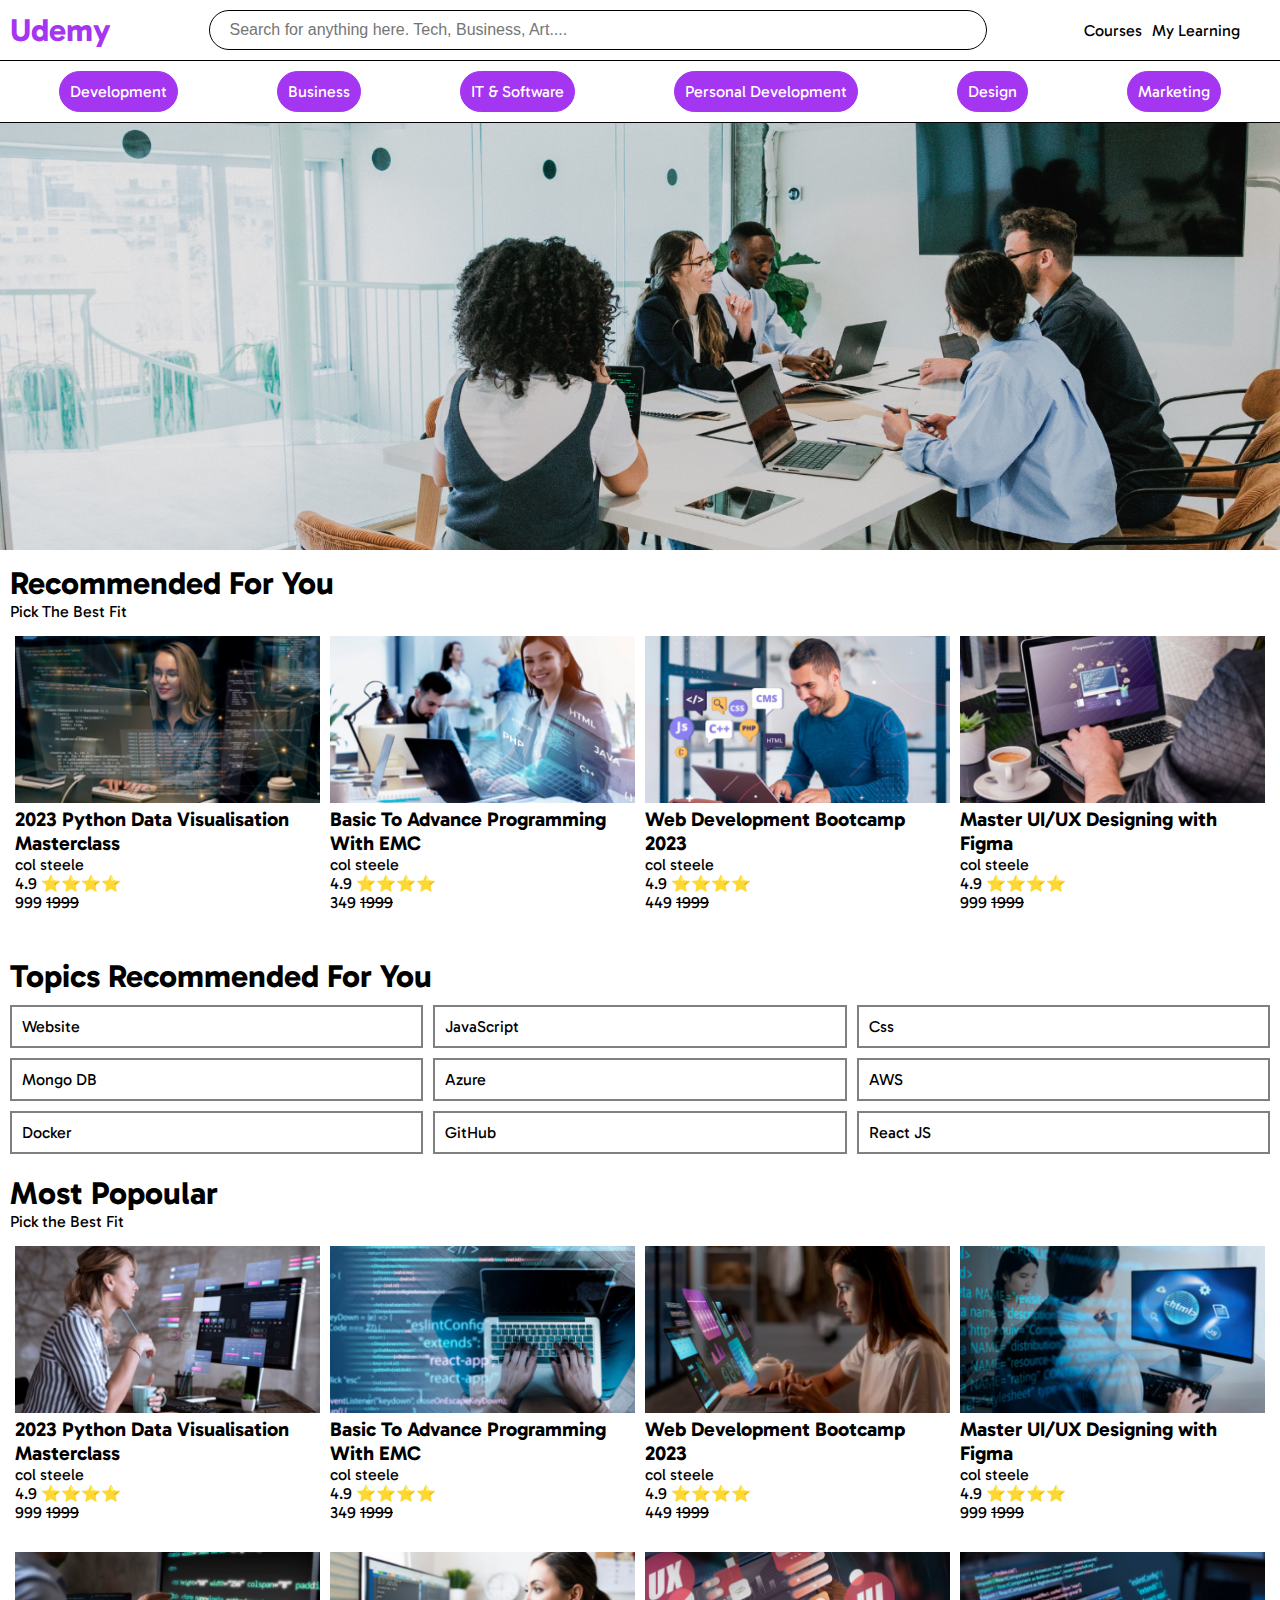
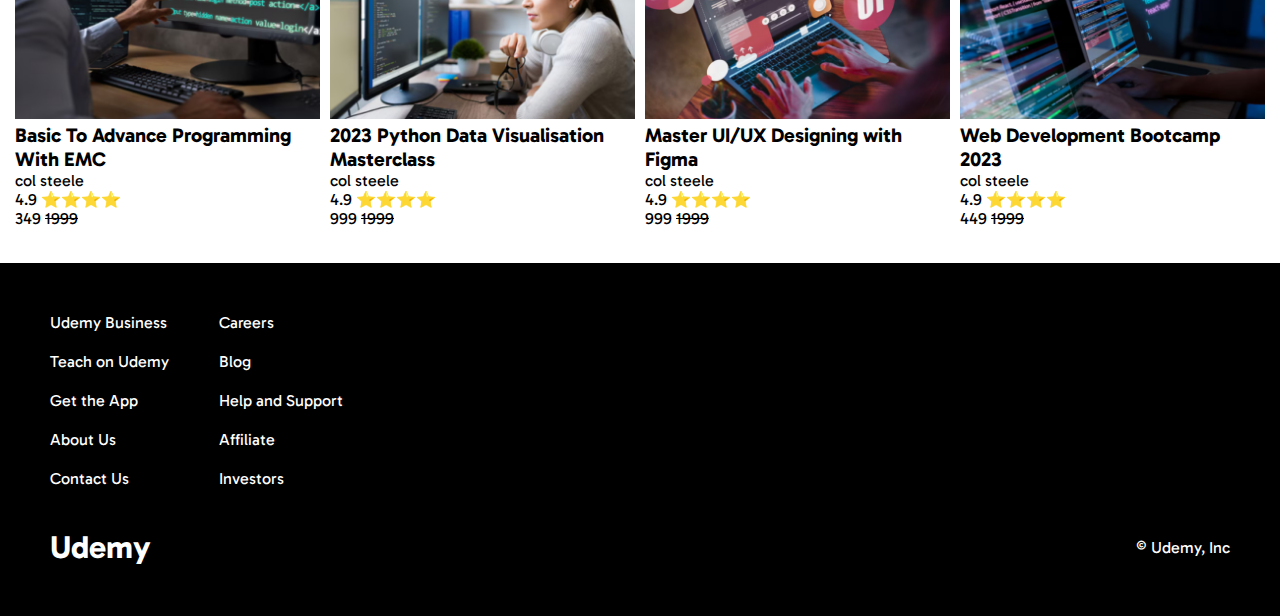
<file: index.html>
<!DOCTYPE html>
<html lang="en">

<head>
    <meta charset="UTF-8">
    <meta name="viewport" content="width=device-width, initial-scale=1.0">
    <title>Udemy</title>
    <!----Google Style Sheet For Fonts---->
    <link rel="preconnect" href="https://fonts.googleapis.com">
    <link rel="preconnect" href="https://fonts.gstatic.com" crossorigin>
    <link href="https://fonts.googleapis.com/css2?family=Gabarito:wght@400..900&display=swap" rel="stylesheet">
    <!--My Style Sheet-->
    <link rel="stylesheet" href="style.css">
    <!----FontAwesome CDN Link---->
    <link rel="stylesheet" href="https://cdnjs.cloudflare.com/ajax/libs/font-awesome/6.4.2/css/all.min.css"
        integrity="sha512-z3gLpd7yknf1YoNbCzqRKc4qyor8gaKU1qmn+CShxbuBusANI9QpRohGBreCFkKxLhei6S9CQXFEbbKuqLg0DA=="
        crossorigin="anonymous" referrerpolicy="no-referrer" />



</head>

<body>
    <!-------Navbar-->
    <div class="navbar">
        <div class="navbar__s1">
            <h1 class="navbar__s1__title">Udemy</h1>
        </div>

        <div class="navbar__s2">
            <i class="fa-solid fa-magnifying-glass" style="color: #000000;"></i>
            <input placeholder="Search for anything here. Tech, Business, Art....">
        </div>

        <div class="navbar__s3">
            <p> Courses</p>
            <!-- <p> My Learning </p> -->
             <div class="mylearning">
                <p> My Learning</p>
                <div class="mylearning__popup">
                    <p> You did not purchase anything yet?</p>
                </div>

             </div>
            <i class="fa-solid fa-cart-plus" style="color: #000000;"></i>
            <i class="fa-solid fa-bell" style="color: #000000;"></i>
            <i class="fa-solid fa-user" style="color: #000000;"></i>
        </div>
        <div class="navbar__s4">
            <i class="fa-solid fa-bars"></i>
        </div>
    </div>
    <!-----Categories-->
    <div class="categories">
        <p> Development</p>
        <p> Business</p>
        <p> IT & Software</p>
        <p> Personal Development</p>
        <p> Design</p>
        <p> Marketing</p>
    </div>
    <!-----Sale Image-->

    <div class="sale-image">
        <img src="./images/sale-image.png" alt="sale-image">
        <div class="sale-image__offer">
            <h2> Udemy Flash Sale! 24 Hours To Save.</h2>
            <p> Get the top Courses for just 499. Just one day to save but a
                lifetime to learn    </p>
        </div>
    </div>

    <!---- Recommended-->
    <div class="recommended">
        <h1 class="recommended__title">Recommended For You</h1>
        <p> Pick The Best Fit</p>
        <div class="recommended__container">
            <div class="course-card">
                <img src="./images/c1.png">
                <h3>2023 Python Data Visualisation Masterclass </h3>
                <p> col steele</p>
                <p> 4.9 ⭐⭐⭐⭐</p>
                <p>999 <del> 1999</del></p>
            </div>
            <div class="course-card">
                <img src="./images/c4.png">
                <h3> Basic To Advance Programming With EMC </h3>
                <p> col steele</p>
                <p> 4.9 ⭐⭐⭐⭐</p>
                <p>349 <del> 1999</del></p>
            </div>
            <div class="course-card">
                <img src="./images/c2.png">
                <h3> Web Development Bootcamp 2023 </h3>
                <p> col steele</p>
                <p> 4.9 ⭐⭐⭐⭐</p>
                <p>449 <del> 1999</del></p>
            </div>
            <div class="course-card">
                <img src="./images/c3.png">
                <h3> Master UI/UX Designing with Figma </h3>
                <p> col steele</p>
                <p> 4.9 ⭐⭐⭐⭐</p>
                <p>999 <del> 1999</del></p>
            </div>
        </div>
    </div>
    <!------Topic-->
    <div class="topics">
        <h1 class="topics__title"> Topics Recommended For You </h1>
        <div class="topics__container">
            <p>Website</p>
            <p>JavaScript</p>
            <p>Css</p>
            <p>Mongo DB</p>
            <p>Azure</p>
            <p>AWS</p>
            <p>Docker</p>
            <p>GitHub</p>
            <p>React JS</p>
        </div>
    </div>
    <!-----Popular-->
    <div class="popular">
        <h1 class="popular__title">Most Popoular</h1>
        <p class="popular__subtitle">Pick the Best Fit</p>
        <div class="popular__container">
            <div class="course-card">
                <img src="./images/p1.png">
                <h3>2023 Python Data Visualisation Masterclass </h3>
                <p> col steele</p>
                <p> 4.9 ⭐⭐⭐⭐</p>
                <p>999 <del> 1999</del></p>
            </div>
            <div class="course-card">
                <img src="./images/p2.png">
                <h3> Basic To Advance Programming With EMC </h3>
                <p> col steele</p>
                <p> 4.9 ⭐⭐⭐⭐</p>
                <p>349 <del> 1999</del></p>
            </div>
            <div class="course-card">
                <img src="./images/p3.png">
                <h3> Web Development Bootcamp 2023 </h3>
                <p> col steele</p>
                <p> 4.9 ⭐⭐⭐⭐</p>
                <p>449 <del> 1999</del></p>
            </div>
            <div class="course-card">
                <img src="./images/p4.png">
                <h3> Master UI/UX Designing with Figma </h3>
                <p> col steele</p>
                <p> 4.9 ⭐⭐⭐⭐</p>
                <p>999 <del> 1999</del></p>
            </div>
            <div class="course-card">
                <img src="./images/p5.png">
                <h3> Basic To Advance Programming With EMC </h3>
                <p> col steele</p>
                <p> 4.9 ⭐⭐⭐⭐</p>
                <p>349 <del> 1999</del></p>
            </div>
            <div class="course-card">
                <img src="./images/p6.png">
                <h3>2023 Python Data Visualisation Masterclass </h3>
                <p> col steele</p>
                <p> 4.9 ⭐⭐⭐⭐</p>
                <p>999 <del> 1999</del></p>
            </div>
            <div class="course-card">
                <img src="./images/p8.png">
                <h3> Master UI/UX Designing with Figma </h3>
                <p> col steele</p>
                <p> 4.9 ⭐⭐⭐⭐</p>
                <p>999 <del> 1999</del></p>
            </div>
            <div class="course-card">
                <img src="./images/p7.png">
                <h3> Web Development Bootcamp 2023 </h3>
                <p> col steele</p>
                <p> 4.9 ⭐⭐⭐⭐</p>
                <p>449 <del> 1999</del></p>
            </div>
        </div>
    </div>
    <!----Footer-->
    <div class="footer">
        <div class="footer__one">
            <div class="footer__one__s1">
                <p> Udemy Business</p>
                <p> Teach on Udemy</p>
                <p> Get the App</p>
                <p>About Us</p>
                <p> Contact Us</p>
            </div>
            <div class="footer__one__s2">
                <p>Careers</p>
                <p>Blog</p>
                <p>Help and Support</p>
                <p>Affiliate</p>
                <p>Investors</p>
            </div>
        </div>
        <div class="footer__two">
            <h1>Udemy</h1>
            <p>&copy; Udemy, Inc</p>
        </div>
    </div>
</body>

</html>
</file>
<file: style.css>
*{
    margin: 0;
    padding: 0;
}

body{
    
    font-family: "Gabarito", serif;
    
}
.navbar{
    padding: 10px;
    display: flex;
    justify-content: space-between;
    border-bottom: 1px solid #000;
    gap:10px;
    align-items: center;
    position: sticky;
    top:0;
    background-color: #fff ;
    z-index: 1;
}
.navbar__s1__title{

    color: #A435F0;
}
.navbar__s2{
    padding: 10px;
    border: 1px solid #000;
    border-radius: 30px;
    width: 60%;
    display: flex;
    gap:10px;
    align-items: center;
}
.navbar__s2 input{
    border: none;
    width: 100%;
    font-size: 16px;
    background-color: transparent;
}
.navbar__s2 input:focus{
    outline: none;
}
.navbar__s3{
    display: flex;
    gap: 10px;
    align-items: center;

}
.navbar__s4{
    display: none;
}
/*----MyLearning Popup--*/
.mylearning{
    position: relative;
    cursor: pointer;
    

}
.mylearning__popup{
    position: absolute;
    background-color: #fff;
    border: 2px solid #fff;
    width: 100px;
    top:150%;
    padding: 20px;
    right: 0;
    display: none;
}
.mylearning:hover .mylearning__popup{
    display: block !important;
}
.categories{
    display: flex;
    padding: 10px;
    border-bottom: 1px solid #000;
    justify-content: space-around;
}
.categories p{
    background-color: #A435F0;
    color: #fff;
    padding: 10px;
    border-radius: 30px;
    border: #A435F0 1px solid;
}
.categories p:hover{
    transition: 2s;
    background: transparent;
    color: #000;
    border: #A435F0 1px solid;
}

.sale-image{
    position: relative;
    
}
.sale-image__offer {
    position: absolute;
    width: 28%;
    border: 2px solid #000;
    background-color: #fff;
    padding: 2%;
    top: 20%;
    left: 3%;
    animation-name: zoom;
    animation-duration: 2s;
    opacity: 0;
    animation-fill-mode: forwards;
}
@keyframes zoom{

    0%{
        transform: scale(0);
        opacity: 0;
    }
    100%{
        transform: scale(1);
        opacity: 1;
    }
}
.sale-image img{
    width: 100%;
    
}
.recommended{
    padding: 10px;

}
.recommended__container{
     display: flex;
     flex-wrap: wrap;
     justify-content: space-between;
     margin-top: 10px;
}
.course-card{
    flex-grow: 1;
    flex-basis: 20%; 
    padding-bottom: 20px;
    margin: 5px;

}
.course-card h3{
    font-size: 20px;
}

.course-card img{
    width: 100%;
}
.topics{
    padding: 10px;
}
.topics__container{
    display: flex;
    gap: 10px;
    margin-top: 10px;
    flex-wrap: wrap;

    
}
.topics__container p{
    border: 2px solid grey;
    padding: 10px;
    flex-grow: 1;
    flex-basis: 25%;
}
.popular{
    padding: 10px;

}
.popular__container{
    display: flex;
     flex-wrap: wrap;
     justify-content: space-between;
     margin-top: 10px;
}
.footer{
    padding: 30px;
    background-color: #000;
    color: #fff;

}
.footer__one{
    display: flex;
    gap:10px;
}
.footer__one p{
    margin: 20px;
}
.footer__two{
    display: flex;
    justify-content: space-between;
    margin: 20px;
    align-items: center;
}

/*------Media Queries-*/
@media screen and (max-width:800px) {
    body{

        font-size: 10px;
    }
    
    
}
@media screen and (max-width:600px) {
    .course-card{

        flex-basis: 40%;

    }
    .categories{
        display: none;

    }
    .navbar__s2, .navbar__s3{
        display: none;

    }
    .navbar__s4{
        display: block;
    }
    
    
}
</file>
